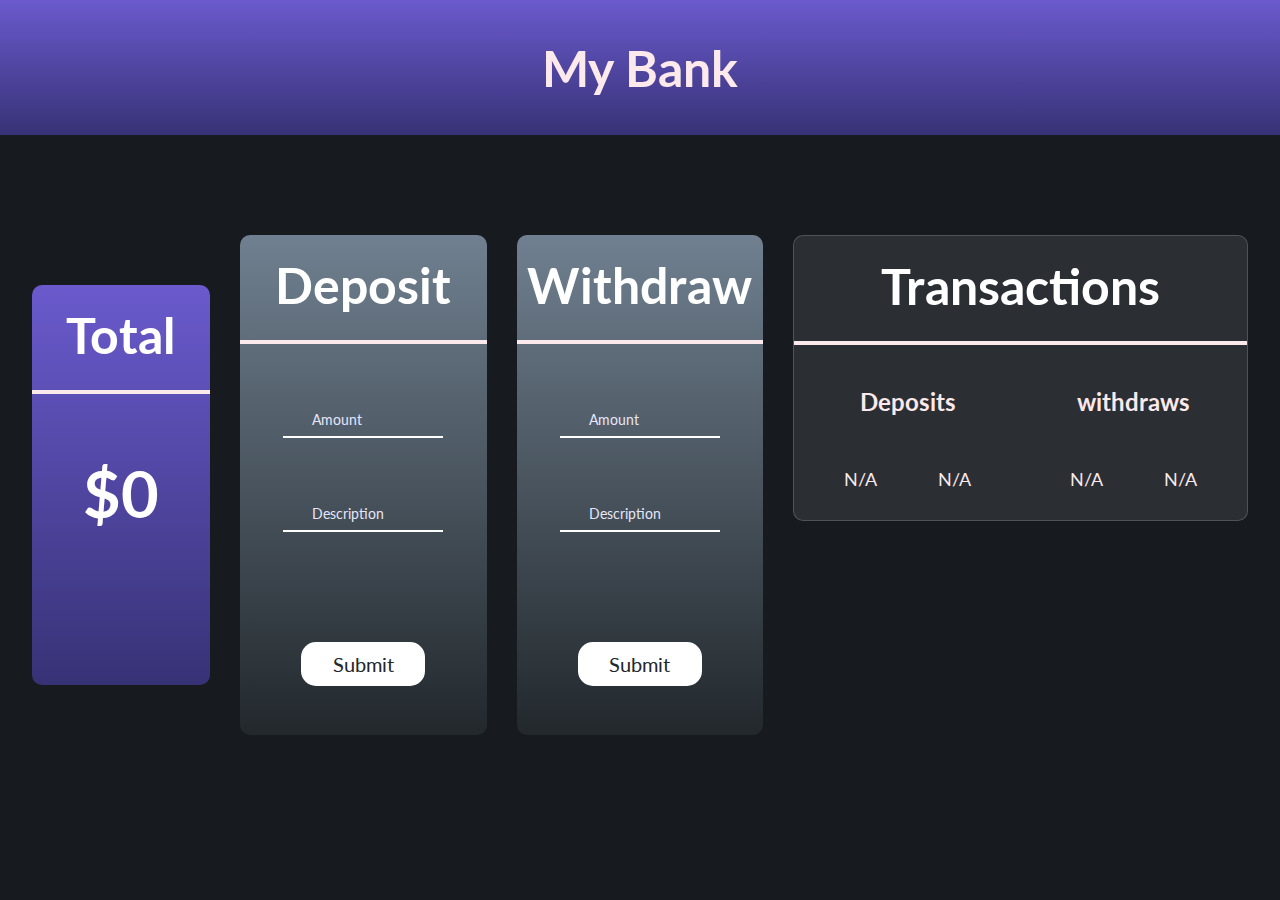
<file: index.html>
<!DOCTYPE html>
<html lang="en">

<head>
    <meta charset="UTF-8">
    <meta http-equiv="X-UA-Compatible" content="IE=edge">
    <meta name="viewport" content="width=device-width, initial-scale=1.0">
    <title>Document</title>
    <link rel="stylesheet" type="text/css" href="CSS/estilos.css">
    <style>
        @import url('https://fonts.googleapis.com/css2?family=Lato:wght@400;700&display=swap');
    </style>
</head>

<body onload="cargarApp()">

    <div id="container">
        <!-- HEADER -->
        <header>
            <h1 id="header__titulo">My Bank</h1>

        </header>

        <!-- GRID -->
        <main id="grid">

            <!-- TOTAL -->
            <div id="grid__total">
                <div class="card__titleBox">
                    <h1 class="card__titulo">Total</h1>
                </div>
                <h3 id="grid__amount">$</h3>
            </div>

            <!-- DEPOSITOS-->
            <form action="#" id="grid__formDepositos" autocomplete="off">
                <div id="grid__formContainer">

                    <!-- TITULO -->
                    <div class="card__titleBox">
                        <h1 class="card__titulo card__titulo--modifier">Deposit</h1>
                    </div>

                    <div class="grupo">
                        <input type="number" class="grid__barra" id="grid__depAmount" required>
                        <label for="#">Amount</label>
                    </div>

                    <div class="grupo">
                        <input type="text" class="grid__barra" id="grid__depDesc" required>
                        <label for="#">Description</label>
                    </div>
                    <button type="submit" onclick="agregarDeposito()">Submit</button>
                </div>

            </form>

            <!-- RETIROS -->
            <form action="#" id="grid__formRetiros" autocomplete="off">
                <div id="grid__forRetiros">
                    <!-- TITULO -->
                    <div class="card__titleBox">
                        <h1 class="card__titulo card__titulo--modifier">Withdraw </h1>
                    </div>

                    <div class="grupo">
                        <input type="number" class="grid__barra" id="grid__retAmount" required>
                        <label for="#">Amount</label>
                    </div>

                    <div class="grupo">
                        <input type="text" class="grid__barra" id="grid__retDesc" required>
                        <label for="#">Description</label>
                    </div>
                    <button type="submit" onclick="agregarRetiro()">Submit</button>
                </div>
            </form>

            <!-- MOVIMIENTOS -->
            <div id="grid__movimientos">
                <div id="grid__movimientosGlass">
                    <!-- TITULO -->
                    <div class="card__titleBox">
                        <h1 class="card__titulo card__titulo--modifier">Transactions</h1>
                    </div>

                    <div id="grid__movimientos__containerBoxes">
                        <!-- BOX DEPOSITOS -->
                        <div class="grid__boxMov">
                            <h2 class="grid__movimientos__titulo">Deposits</h2>
                            <!-- CONTAINER LISTA -->
                            <div id="grid__listaDep">
                                <!-- ELEMENTOS DEP-->
                                <div id="grid__movimientos__elemento">
                                    <p class="grid__Amount" id="grid__mov__descDep">N/A</p>
                                    <p class="grid__Desc" id="grid__mov__amoDep">N/A</p>
                                </div>

                            </div>
                        </div>
                        <!-- BOX RETIROS -->
                        <div class="grid__boxMov">
                            <h2 class="grid__movimientos__titulo">withdraws</h2>
                            <!-- CONTAINER LISTA -->
                            <div id="grid__listaRet">
                                <!-- ELEMENTOS RET -->
                                <div id="grid__movimientos__elemento">
                                    <p class="grid__Amount" id="mov__desRet">N/A</p>
                                    <p class="grid__Desc" id="mov__amoRet">N/A</p>
                                </div>
                            </div>
                        </div>
                    </div>
                </div>
            </div>


        </main>
    </div>

    <script src="JS/deposito.js"></script>
    <script src="JS/retiros.js"></script>
    <script src="JS/main.js"></script>
</body>

</html>
</file>
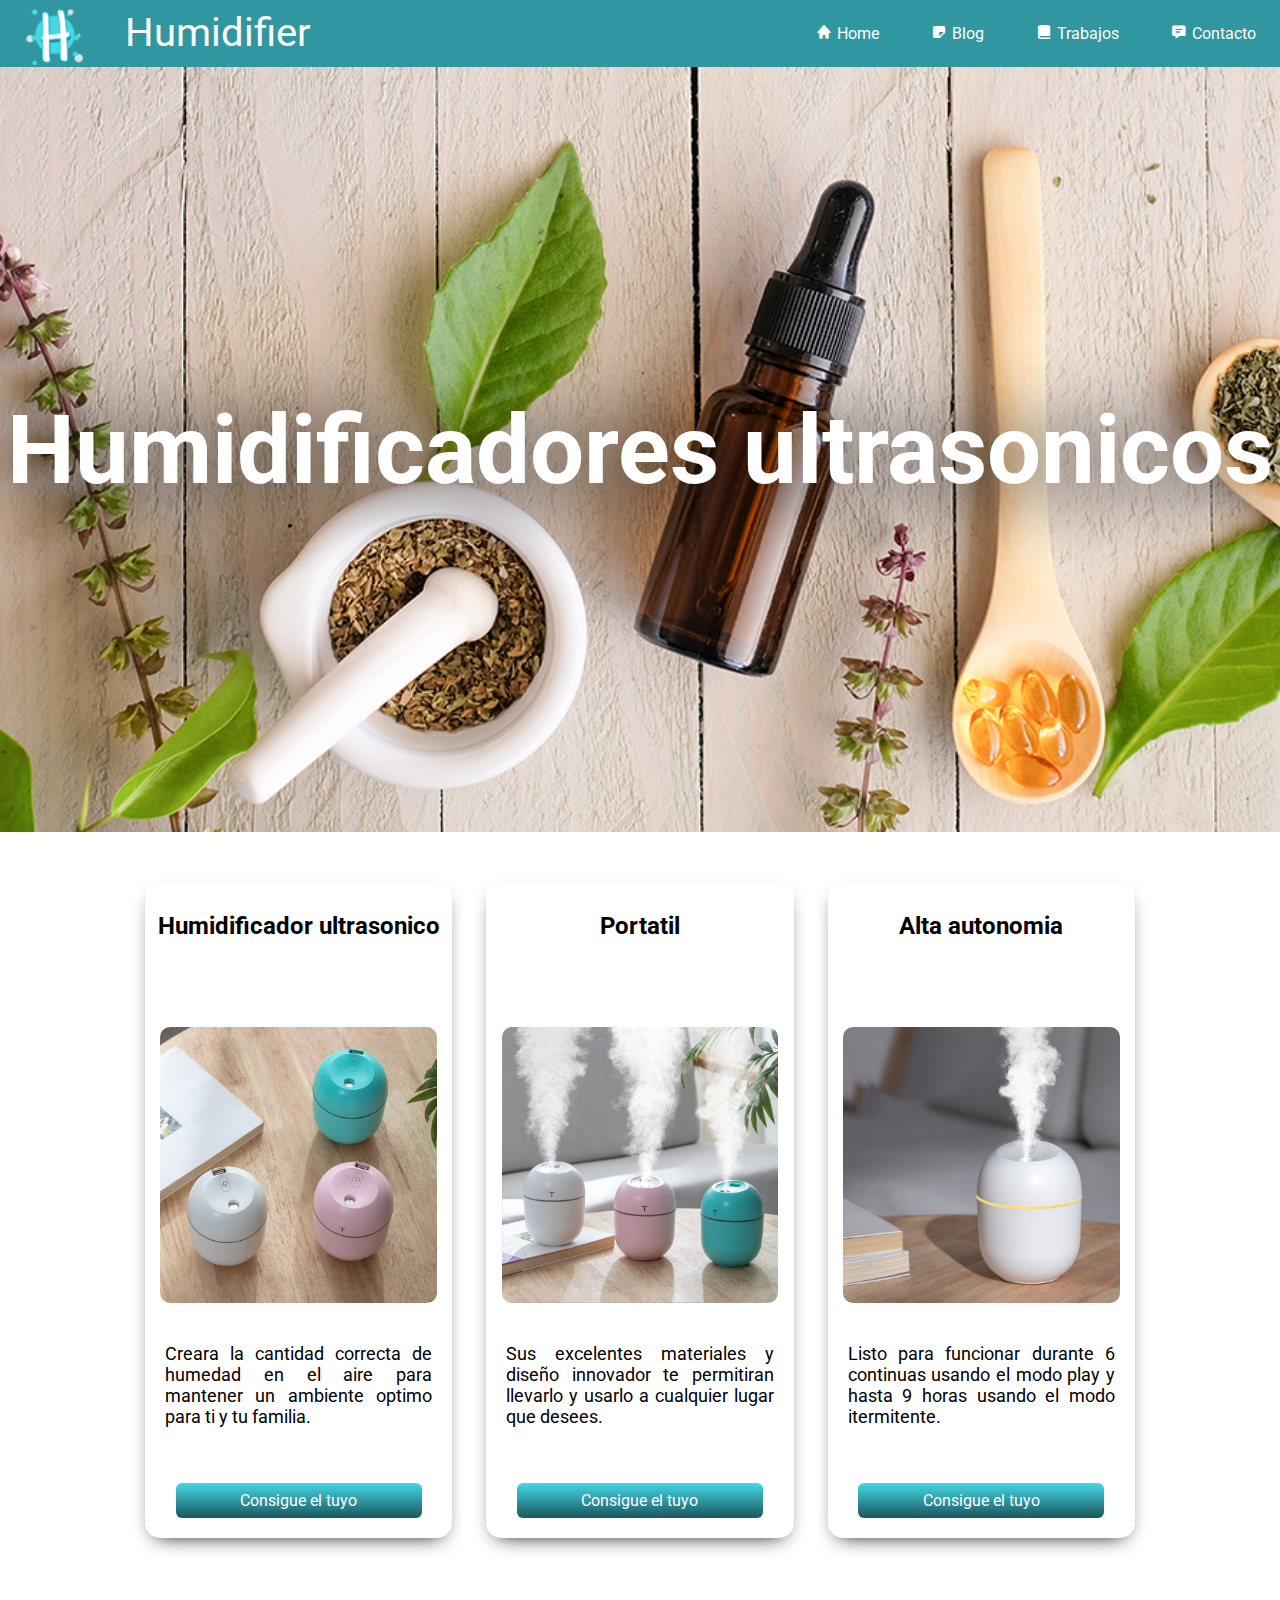
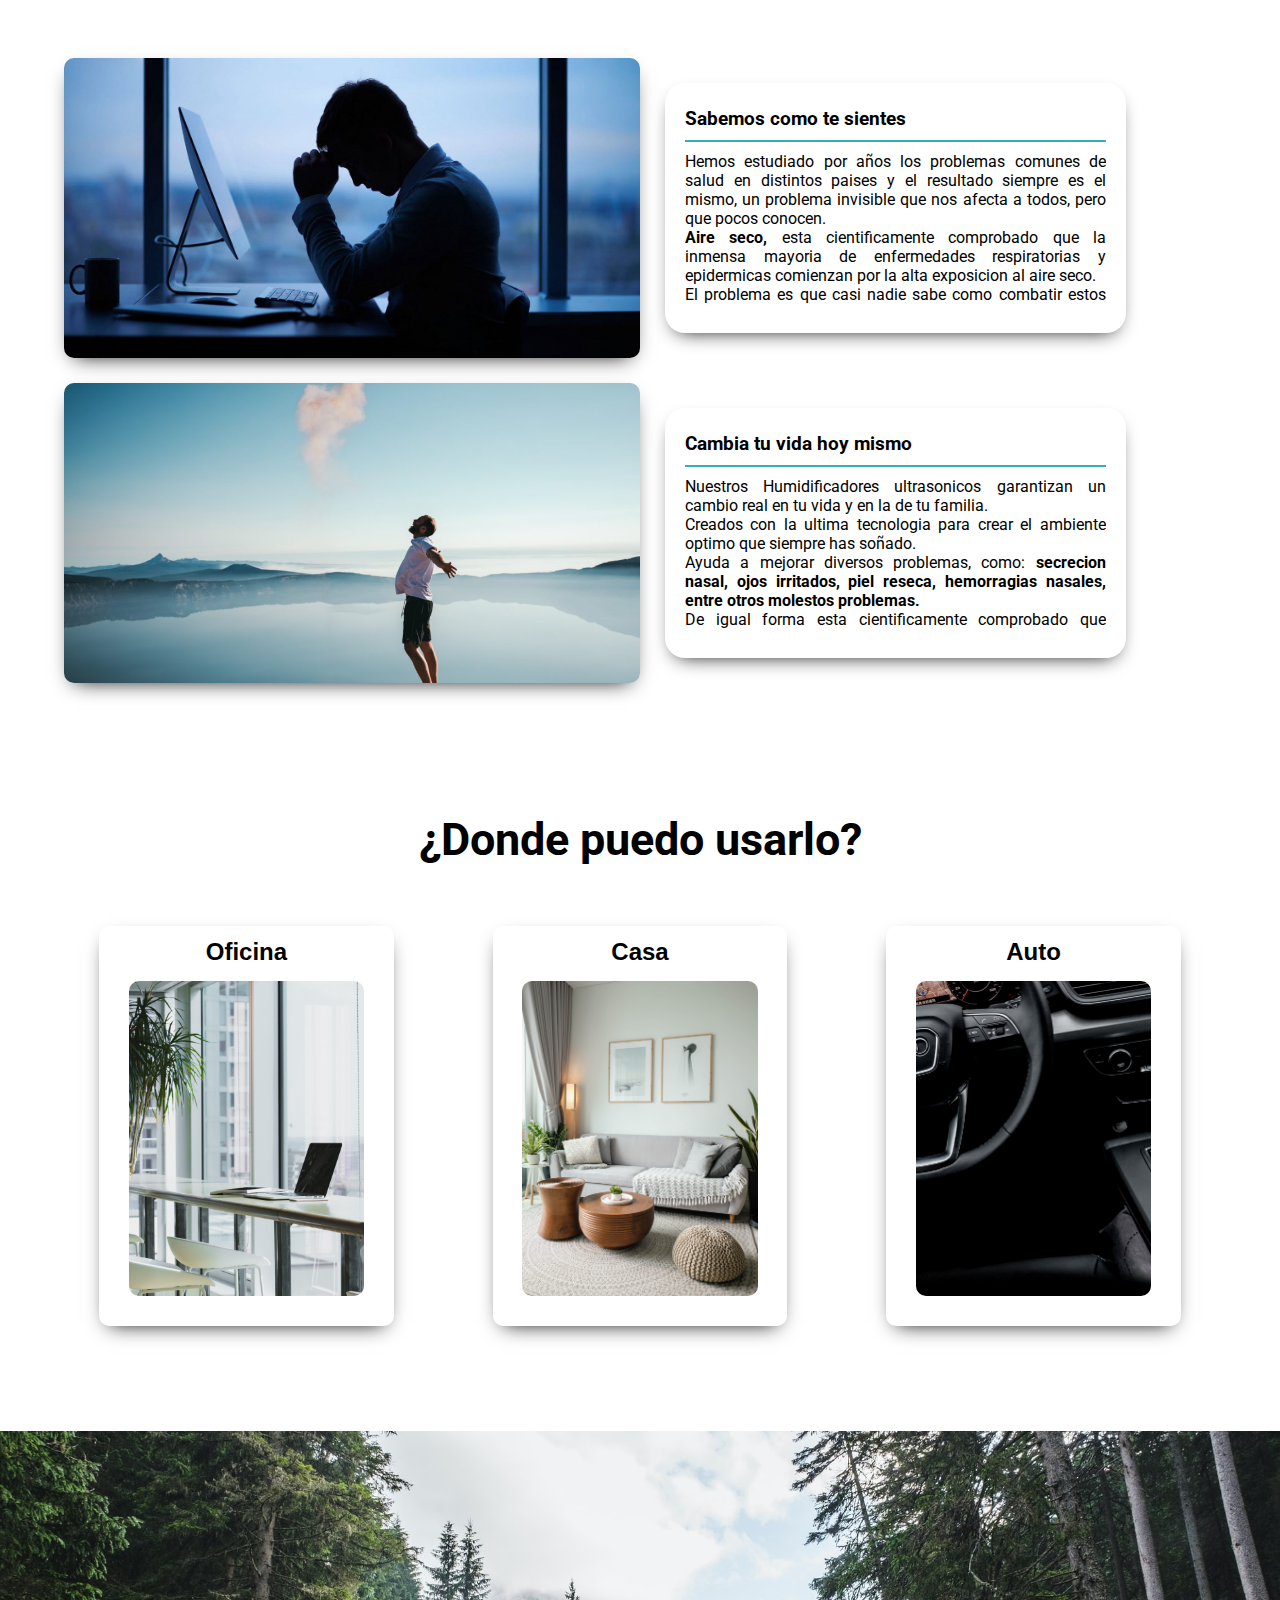
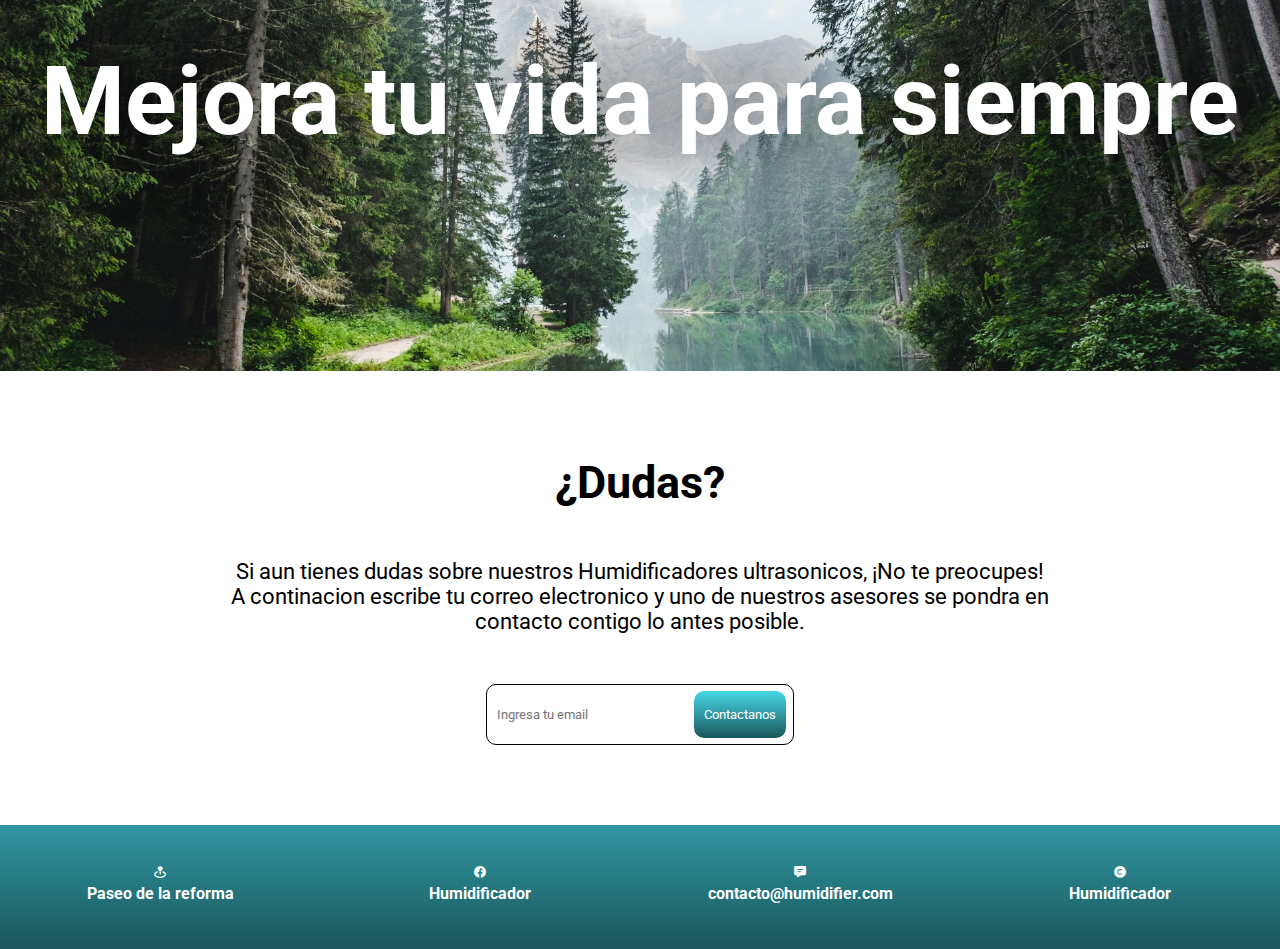
<file: Humidificador/index.html>
<!DOCTYPE html>
<html lang="en">

<head>
    <meta charset="UTF-8">
    <meta http-equiv="X-UA-Compatible" content="IE=edge">
    <meta name="viewport" content="width=device-width, initial-scale=1.0">
    <link rel="stylesheet" href="estilos/estilos.css" type="text/css">
    <link href='https://unpkg.com/boxicons@2.0.7/css/boxicons.min.css' rel='stylesheet'>
    <link rel="preconnect" href="https://fonts.gstatic.com">
    <link href="https://fonts.googleapis.com/css2?family=Roboto:wght@400;500;700&display=swap" rel="stylesheet">
    <title>Document</title>
</head>

<body>
    <!-- HEADER -->
    <header>
        <nav class="menu">
            <div class="logo">
                <a href="#"><img src="resources/without-bg-logo.png" alt="logo"></a>
                <p>Humidifier</p>
            </div>

            <div class="enlaces">
                <a href="#"><i class='bx bxs-home'></i>Home</a>
                <a href="#"><i class='bx bxs-note'></i>Blog</a>
                <a href="#"><i class='bx bxs-book-alt'></i>Trabajos</a>
                <a href="#" id="contacto"><i class='bx bxs-message-detail'></i>Contacto</a>
            </div>
        </nav>


    </header>
    <!-- BACKGROUND -->

    <div id="background">
        <img src="resources/oil.png" alt="oil">
        <p>Humidificadores ultrasonicos</p>
    </div>


    </div>

    <!-- SECTION 1 PRODUCTS-->

    <section id="section1">
        <article id="container__cards">
            <!-- CARDS -->
            <class class="card">
                <h2>
                    Humidificador ultrasonico
                </h2>
                <img src="resources/colores.jpg" alt="colores">

                <p class="descripcion">Creara la cantidad correcta de humedad en el aire para mantener un ambiente optimo para ti y tu familia.</p>

                <p class="button__h"><a href="#">Consigue el tuyo</a></p>
            </class>
            </div>

            <div class="card">
                <h2>
                    Portatil
                </h2>
                <img src="resources/humo.jpg" alt="action">

                <p class="descripcion">Sus excelentes materiales y diseño innovador te permitiran llevarlo y usarlo a cualquier lugar que desees.
                </p>

                <p class="button__h"><a href="#">Consigue el tuyo</a></p>

            </div>

            <div class="card">
                <h2>
                    Alta autonomia
                </h2>
                <img src="resources/single.jpg" alt="sinle">

                <p class="descripcion">Listo para funcionar durante 6 continuas usando el modo play y hasta 9 horas usando el modo itermitente.</p>
                <p class="button__h"><a href="#">Consigue el tuyo</a></p>
            </div>
    </section>


    <!-- SECTION 2 NEWS -->

    <section>
        <div id="container__news">
            <img src="resources/cansado.jpeg" alt="sky">


            <div class="container__cards__news">
                <h3>Sabemos como te sientes</h3>
                <p>Hemos estudiado por años los problemas comunes de salud en distintos paises y el resultado siempre es el mismo, un problema invisible que nos afecta a todos, pero que pocos conocen.
                    <br> <b>Aire seco,</b> esta cientificamente comprobado que la inmensa mayoria de enfermedades respiratorias y epidermicas comienzan por la alta exposicion al aire seco.
                    <br>El problema es que casi nadie sabe como combatir estos malestares, por eso es que creamos los Humidificadores ultrasonicos HM504.
                </p>
            </div>

            <img src="resources/sano.jpg" alt="sky">

            <div class="container__cards__news">
                <h3>Cambia tu vida hoy mismo</h3>
                <p>Nuestros Humidificadores ultrasonicos garantizan un cambio real en tu vida y en la de tu familia.
                    <br> Creados con la ultima tecnologia para crear el ambiente optimo que siempre has soñado.
                    <br> Ayuda a mejorar diversos problemas, como: <strong>secrecion nasal, ojos irritados, piel reseca, hemorragias nasales, entre otros molestos problemas.</strong>
                    <br> De igual forma esta cientificamente comprobado que reduce ampliamente las probabilidades de contagios de covid-19.
                </p>
            </div>

        </div>
    </section>



    <!-- SECTION3 TESTIMONIOS -->
    <section>

        <div id="container__testimonios">

            <h1>¿Donde puedo usarlo?</h1>

            <div class="card__testimonios">
                <h2>Oficina</h2>
                <img src="resources/office.jpg" alt="office">

            </div>

            <div class="card__testimonios">
                <h2>Casa</h2>
                <img src="resources/home.jpg" alt="home">

            </div>

            <div class="card__testimonios">
                <h2>Auto</h2>
                <img src="resources/car.jpg" alt="car">

            </div>

        </div>

    </section>

    <!-- SECTION4 BANNER -->
    <section>
        <div id="container__banner">
            <img src="resources/forest.jpg" alt="paisaje">
            <p>Mejora tu vida para siempre</p>
        </div>
    </section>


    <!-- SECTION5 CONTACTO -->

    <section>
        <div id="container__contact">
            <h1>¿Dudas?</h1>
            <p>Si aun tienes dudas sobre nuestros Humidificadores ultrasonicos, ¡No te preocupes!
                <br> A continacion escribe tu correo electronico y uno de nuestros asesores se pondra en contacto contigo lo antes posible.
            </p>

            <form id="form__contact">
                <input type="text" id="news__input" placeholder="Ingresa tu email">
                <input type="submit" id="news__submit" value="Contactanos">
            </form>
        </div>
    </section>


    <!-- SECTION6 FOOTER -->
    <footer>
        <div id="footer__info">

            <div class="footer__info__icons">
                <i class='bx bxs-map-pin  footer__icon'>
                    <h3 class="title__footer">Paseo de la reforma</h3>
                </i>
            </div>

            <div class="footer__info__icons">
                <i class='bx bxl-facebook-circle footer__icon'>
                    <h3 class="title__footer">Humidificador</h3>
                </i>
            </div>

            <div class="footer__info__icons">
                <i class='bx bxs-message-detail footer__icon'>
                    <h3 class="title__footer">contacto@humidifier.com</h3>
                </i>
            </div>

            <div class="footer__info__icons footer__icon">
                <i class='bx bxs-copyright'>
                    <h3 class="title__footer">Humidificador</h3>
                </i>
            </div>
        </div>

    </footer>

</body>

</html>
</file>
<file: CSS/estilos.css>
header {
  background: linear-gradient(#6A5ACD, #373276);
  width: 100%;
  height: 15vh;
  /* FLEX */
  display: flex;
  justify-content: center;
  align-items: center;
}
header #header__titulo {
  color: #fbe9eb;
  font-family: "Lato", sans-serif;
  font-size: 50px;
  font-weight: 700;
}

#grid {
  margin: 100px auto 0 auto;
  width: 95%;
  display: grid;
  grid-template-columns: repeat(18, 1fr);
  grid-auto-rows: 500px;
  grid-gap: 30px;
  /* DEPOSITOS */
  /* RETIROS */
  /* MOVIMIENTOS */
}
#grid #grid__total {
  grid-column: 1/4;
  background: linear-gradient(#6A5ACD, #373276);
  border-radius: 10px;
  height: 80%;
  align-self: center;
  transition: ease all 250ms;
}
#grid .card__titleBox {
  border-bottom: #fbe9eb solid 4px;
  margin-top: 20px;
  width: 100%;
  padding-bottom: 25px;
  text-align: center;
}
#grid .card__titulo {
  font-size: 50px;
  color: #fff;
}
#grid #grid__amount {
  color: #fff;
  font-size: 65px;
  margin-top: 60px;
  text-align: center;
  transition: ease all 250ms;
}
#grid #grid__formDepositos {
  grid-column: 4/8;
  background: linear-gradient(#708090, #22282c);
  border-radius: 10px;
}
#grid .grupo {
  text-align: center;
  position: relative;
  display: flex;
  justify-content: center;
}
#grid input {
  display: block;
  width: 80%;
  margin: 40px auto 0 auto;
  padding: 15px 10px;
  border: none;
  background: none;
  border-bottom: 2px solid #fff;
  color: #fff;
  cursor: pointer;
  font-size: 18px;
}
#grid label {
  margin: 10px 0px;
  color: #E6E6FA;
  font-size: 14px;
  display: block;
  position: absolute;
  bottom: 0;
  left: 72px;
  transition: all ease 450ms;
}
#grid input:hover ~ label,
#grid input:valid ~ label {
  top: 5px;
  left: 40px;
  color: #fff;
  font-size: 18px;
}
#grid .grid__barra {
  width: 65%;
  transition: ease width 350ms;
}
#grid .grid__barra:hover {
  width: 80%;
  transition: ease width 450ms;
}
#grid button {
  display: block;
  margin: 0 auto;
  width: 50%;
  padding: 10px 0;
  margin-top: 110px;
  border: none;
  border-radius: 15px;
  background: #fff;
  font-size: 20px;
  color: #22282c;
  transition: ease all 200ms;
}
#grid button:hover {
  background: linear-gradient(to right, #6A5ACD, #6A5ACD, #E6E6FA);
  color: #fff;
  transition: ease all 300ms;
  width: 65%;
  cursor: pointer;
}
#grid #grid__formRetiros {
  grid-column: 8/12;
  text-align: center;
  border-radius: 10px;
  background: linear-gradient(#708090, #22282c);
}
#grid #grid__movimientos {
  grid-column: 12/19;
  text-align: center;
}
#grid #grid__movimientos #grid__movimientosGlass {
  background: rgba(230, 230, 250, 0.1);
  border: 1px solid rgba(230, 230, 250, 0.2);
  border-radius: 10px;
  padding-bottom: 20px;
}
#grid #grid__movimientos #grid__movimientos__containerBoxes {
  /* FLEX */
  display: flex;
  justify-content: space-evenly;
  overflow-x: hidden;
  max-height: 370px;
}
#grid #grid__movimientos .grid__boxMov {
  width: 42%;
  margin: 30px auto 0 auto;
  color: #fbe9eb;
}
#grid #grid__movimientos .grid__movimientos__titulo {
  padding: 12px 0;
  width: 80%;
  margin: 0 auto;
  margin-bottom: 30px;
}
#grid #grid__movimientos #grid__movimientos__elemento {
  display: flex;
  justify-content: space-evenly;
  padding: 10px 0;
}
#grid #grid__movimientos .grid__Amount {
  margin-right: 30px;
  font-size: 18px;
}
#grid #grid__movimientos .grid__Desc {
  font-size: 18px;
}

* {
  margin: 0;
  padding: 0;
  box-sizing: border-box;
  list-style: none;
  text-decoration: none;
  outline: none;
  font-family: "Lato", sans-serif;
}

body {
  background: #171a1e;
}

/*# sourceMappingURL=estilos.css.map */
</file>
<file: Humidificador/estilos/estilos.css>
* {
    margin: 0;
    padding: 0;
    text-decoration: none;
    box-sizing: border-box;
    font-family: "Roboto", sans-serif;
}

:root {
    --azuldeg: #144145;
    --negrodeg: #1a1b1f;
    --fullblack: #071617;
    --black1: #1a1b1f;
    --black2: #30353b;
}

header {
    /* background: linear-gradient(#3097a1, #1b565c); */
    background: #3097a1;
    top: 0;
    display: flex;
}

header .enlaces i {
    margin-right: 5px;
}

header nav p {
    color: rgb(255, 255, 255);
    line-height: 66px;
    font-size: 40px;
}


/* MENU */

.menu {
    width: 100%;
    display: flex;
    flex-direction: row;
    flex-wrap: wrap;
    text-align: right;
}

.menu .logo {
    display: flex;
}

.menu .logo img {
    vertical-align: top;
    height: 60px;
    margin: 6px 40px 0 25px;
}

.menu .enlaces {
    flex-grow: 1;
}

.menu .enlaces a {
    color: white;
    display: inline-block;
    padding: 1.5em;
    flex-grow: 1;
    font-family: "Roboto", sans-serif;
}

.menu .enlaces #contacto {
    color: white;
}

.menu .enlaces #contacto:hover {
    color: black;
}

.menu .enlaces a:hover {
    background-color: white;
    color: black;
}


/* BACKGROUND */

#background img {
    width: 100%;
    height: 85vh;
    object-fit: cover;
}

header #background p {
    font-family: "Roboto", sans-serif;
    font-size: 50px;
    color: white;
    text-shadow: 0px 5px 80px black;
    font-weight: bolder;
    text-align: center;
}


/* SECTION 1 PRODUCTOS*/

#section1 {
    background-color: rgb(255, 255, 255);
}

#container__cards {
    width: 80%;
    display: flex;
    justify-content: space-around;
    flex-wrap: wrap;
    margin: 50px auto 0 auto;
}

.card {
    width: 30%;
    overflow: hidden;
    padding-bottom: 20px;
    border-radius: 15px;
    box-shadow: 0 8px 20px -10px black;
    text-align: center;
}

#section1 #container__cards .card img {
    margin: 30px 0 40px 0;
    width: 90%;
    border-radius: 10px;
    vertical-align: top;
    object-fit: cover;
}

section article h2 {
    padding-top: 30px;
    font-family: 'Roboto', sans-serif;
    padding: 30px 0 85px 0;
    height: 100px;
    color: black;
}

#section1 #container__cards .card .descripcion {
    text-align: justify;
    font-family: "Roboto", sans-serif;
    margin: 0px 20px;
    font-size: 18px;
    overflow-x: hidden;
    height: 115px;
}

#section1 #container__cards .card .button__h {
    width: 80%;
    margin: 25px auto 0 auto;
    background: linear-gradient(#44d8e6, #1b565c);
    text-align: center;
    padding: 0.5em;
    border-radius: 6px;
    font-family: "Roboto", sans-serif;
}

#section1 #container__cards .card .button__h:hover {
    background: linear-gradient(#57dce9, #29828a);
}

#section1 #container__cards .card .button__h a {
    color: white;
    font-size: 16px;
}


/* SECTION 2 INFORMATION */

section #container__news {
    width: 90%;
    margin: 120px auto 0 auto;
    display: flex;
    flex-direction: row;
    flex-wrap: wrap;
}

section #container__news img {
    width: 50%;
    height: 300px;
    object-fit: cover;
    vertical-align: top;
    border-radius: 10px;
    margin: 0 25px 25px 0;
    box-shadow: 0 8px 20px -10px black;
}


/* CARD NEWS */

section #container__news .container__cards__news {
    width: 40%;
    height: 250px;
    background-color: white;
    padding: 15px 20px;
    border-radius: 20px;
    box-shadow: 0 8px 20px -10px black;
    align-self: center;
    margin: 0 25px 25px 0;
}

section #container__news .container__cards__news h3 {
    font-family: "Roboto", sans-serif;
    width: 100%;
    text-align: left;
    border-bottom: 2px solid #36adb8;
    margin-bottom: 10px;
    padding: 10px 0 10px 0;
}

section #container__news .container__cards__news p {
    text-align: justify;
    font-family: "Roboto", sans-serif;
    height: 70%;
    overflow-x: hidden;
}


/* SECTION3 WHERE TO USE */

section #container__testimonios {
    display: flex;
    justify-content: space-evenly;
    flex-wrap: wrap;
    text-align: center;
    margin: 80px 0;
    padding: 25px 0;
}

section #container__testimonios h1 {
    width: 100%;
    font-family: "Roboto", sans-serif;
    font-size: 45px;
    margin-bottom: 60px;
}

section #container__testimonios .card__testimonios {
    width: 23%;
    height: 400px;
    background: white;
    border-radius: 10px;
    box-shadow: 0 8px 20px -10px black;
    padding-bottom: 50px;
}

section #container__testimonios .card__testimonios img {
    width: 80%;
    height: 90%;
    border-radius: 10px;
    object-fit: cover;
    object-position: center;
}

section #container__testimonios .card__testimonios h2 {
    margin: 12px;
    margin-bottom: 15px;
    font-family: Verdana, Geneva, Tahoma, sans-serif;
}


/* BANNER */

section #container__banner {
    display: flex;
    justify-content: center;
    align-items: center;
}

section #container__banner img {
    width: 100%;
    object-fit: cover;
    height: 60vh;
}

section #container__banner p {
    position: absolute;
    font-family: "Roboto", sans-serif;
    font-size: 600%;
    color: white;
    text-shadow: 0px 5px 80px black;
    font-weight: bolder;
    text-align: center;
}

#background {
    display: flex;
    justify-content: center;
    align-items: center;
}

#background img {
    width: 100%;
    height: 85vh;
    object-fit: cover;
    position: relative;
}

#background p {
    position: absolute;
    font-family: "Roboto", sans-serif;
    font-size: 600%;
    color: white;
    text-shadow: 0px 5px 80px black;
    font-weight: bolder;
    text-align: center;
}


/* SECTION CONTACTO */

section #container__contact {
    width: 80%;
    margin: 85px auto 30px auto;
    display: flex;
    flex-direction: row;
    flex-wrap: wrap;
    justify-content: center;
}

section #container__contact h1 {
    font-family: "Roboto", sans-serif;
    font-size: 45px;
    margin-bottom: 50px;
    width: 100%;
    text-align: center;
}

section #container__contact p {
    font-family: "Roboto", sans-serif;
    font-size: 22px;
    width: 80%;
    text-align: center;
}


/* FORMULARIO */

section #form__contact {
    width: 30%;
    height: auto;
    margin: 50px auto;
    position: relative;
    border-radius: 20px;
    display: flex;
}

section #form__contact #news__input {
    width: 100%;
    height: 100%;
    padding: 22px 10px;
    border-radius: 10px;
    font-family: "Roboto", sans-serif;
    border: solid 1px black;
}

section #form__contact #news__submit {
    position: absolute;
    right: 8px;
    padding: 16px 10px;
    border-radius: 10px;
    background: linear-gradient(#44d8e6, #1b565c);
    color: white;
    font-family: "Roboto", sans-serif;
    align-self: center;
    border: none;
}

section #form__contact #news__submit:hover {
    background: linear-gradient(#57dce9, #29828a);
    border: none;
}


/* FOOTER */

#footer__info {
    display: flex;
    flex-wrap: wrap;
    width: 100%;
    color: white;
}

#footer__info .footer__info__icons {
    width: 25%;
    padding: 40px 0;
    text-align: center;
    /* background: linear-gradient(180deg, var(--azuldeg) 0%, var(--negrodeg) 100%); */
    /* background: #3097a1; */
    background: linear-gradient(#3097a1, #1b565c);
}

.footer__icon {
    font-size: 14px;
}

.title__footer {
    font-size: 16px;
    line-height: 30px;
    font-family: "Roboto", sans-serif;
}

@media screen and (max-width: 950px) {
    #background img {
        width: 100%;
        height: 50vh;
    }
    #background p {
        font-size: 420%;
    }
    #container__cards {
        justify-content: space-evenly;
    }
    .card {
        width: 40%;
        margin-bottom: 35px;
    }
    section #container__testimonios .card__testimonios {
        width: 40%;
        margin-bottom: 35px;
    }
    section #container__banner p {
        font-size: 400%;
    }
}

@media screen and (max-width: 760px) {
    .menu {
        display: flex;
        justify-content: space-between;
    }
    .menu .enlaces {
        flex-grow: 1;
    }
    .menu {
        width: 100%;
        text-align: center;
    }
    .menu .logo {
        flex-grow: 1;
        justify-content: center;
    }
    section #container__contact {
        width: 100%;
    }
    section #container__contact p {
        font-size: 22px;
        width: 80%;
        text-align: justify;
    }
    section #container__banner img {
        height: 40vh;
    }
    #footer__info .footer__info__icons {
        padding: 30px 0;
    }
    section #form__contact {
        width: 50%;
    }
}

@media screen and (max-width: 650px) {
    .menu .enlaces a {
        padding: 20px;
    }
    #background p {
        font-size: 400%;
    }
    .card {
        width: 90%;
        margin-bottom: 35px;
    }
    section #container__news {
        justify-content: center;
    }
    section #container__news img {
        width: 80%;
    }
    section #container__news .container__cards__news {
        width: 75%;
    }
    section #container__testimonios .card__testimonios {
        width: 80%;
    }
    section #form__contact {
        width: 60%;
    }
    .title__footer {
        font-size: 12px;
    }
    #background p {
        font-size: 350%;
    }
}

@media screen and (max-width: 451px) {
    .menu .enlaces a {
        padding: 15px;
    }
    .menu .logo {
        flex-grow: 1;
        justify-content: start;
    }
    header .menu .logo img {
        margin-right: 25px;
    }
    header nav p {
        font-size: 34px;
    }
}

@media screen and (max-width: 411px) {
    .menu .enlaces a {
        padding: 10px;
    }
    .menu .logo {
        flex-grow: 1;
        justify-content: start;
    }
    header .menu .logo img {
        margin-right: 25px;
    }
    header nav p {
        font-size: 34px;
    }
    .title__footer {
        font-size: 10px;
    }
}
</file>
